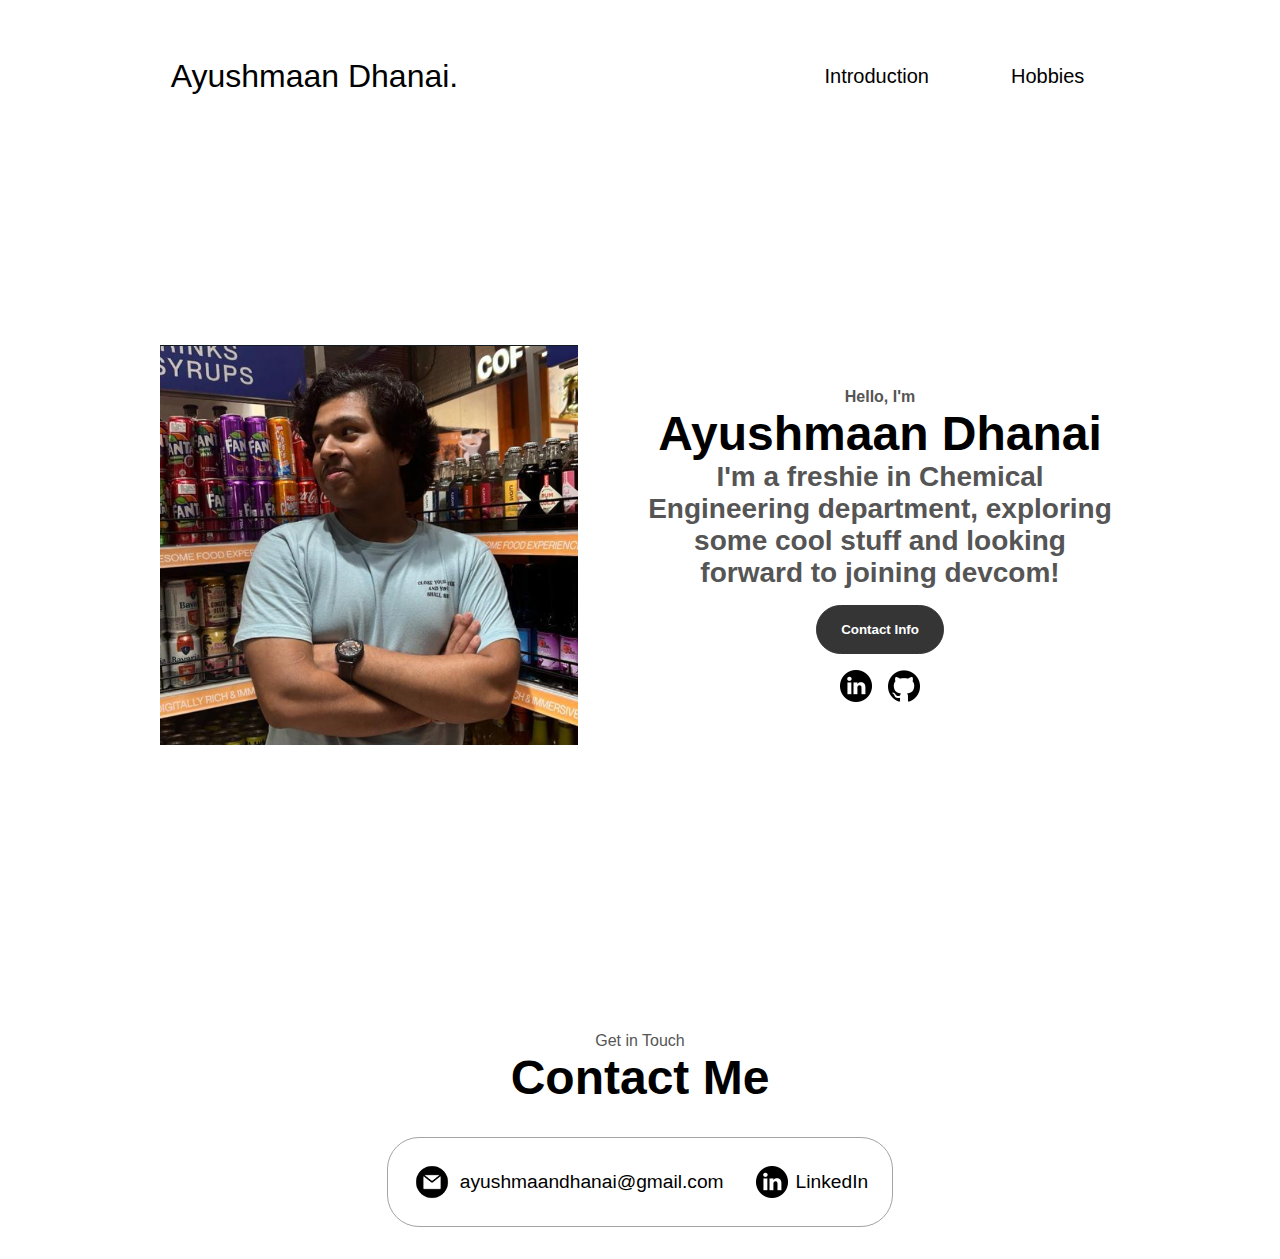
<file: index.html>
<!DOCTYPE html>
<html lang="en">
<head>
    <meta charset="UTF-8">
    <meta name="viewport" content="width=device-width, initial-scale=1.0">
    <title>My Portfolio</title>
    <link rel="stylesheet" href="style.css">
    <link rel="stylesheet" href="mediaqueries.css">
</head>
<body>
    <nav id = "desktop-nav">
        <div class = "logo"> Ayushmaan Dhanai. </div>
        <div>
            <ul class="nav-links">
                <li><a href="index.html">Introduction</a></li>
                <li><a href="#hobbies">Hobbies</a>
                    <ul class="dropdown">
                        <li><a href="tt.html">Table Tennis</a></li>
                        <li><a href="games.html">Video Games</a></li>
                        <li><a href="dance.html">Dancing</a></li>
                        <li><a href="anime.html">Anime</a></li>
                    </ul>
                </li>
            </ul>
        </div>
    </nav>
    <section id="profile">
      <div class="section__pic-container">
        <img src="./assets/profile-pic.png" alt="Ayushmaan Dhanai profile picture" />
      </div>
      <div class="section__text">
        <p class="section__text__p1">Hello, I'm</p>
        <h1 class="title">Ayushmaan Dhanai</h1>
        <p class="section__text__p2">I'm a freshie in Chemical Engineering department, exploring some cool stuff and looking forward to joining devcom!</p>
        <div class="btn-container">
          <button class="btn btn-color-1" onclick="location.href='./#contact'">
            Contact Info
          </button>
        </div>
        <div id="socials-container">
          <img
            src="./assets/linkedin.png"
            alt="My LinkedIn profile"
            class="icon"
            onclick="location.href='https://www.linkedin.com/in/ayushmaan-dhanai-1873361a7/'"
          />
          <img
            src="./assets/github.png"
            alt="My Github profile"
            class="icon"
            onclick="location.href='https://github.com/j1ntan'"
          />
        </div>
      </div>
    </section>
    <section id="contact">
      <p class="section__text__p1">Get in Touch</p>
      <h1 class="title">Contact Me</h1>
      <div class="contact-info-upper-container">
        <div class="contact-info-container">
          <img
            src="./assets/email.png"
            alt="Email icon"
            class="icon contact-icon email-icon"
          />
          <p><a href="mailto:ayushmaandhanai@gmail.com">ayushmaandhanai@gmail.com</a></p>
        </div>
        <div class="contact-info-container">
          <img
            src="./assets/linkedin.png"
            alt="LinkedIn icon"
            class="icon contact-icon"
          />
          <p><a href="https://www.linkedin.com/in/ayushmaan-dhanai-1873361a7/">LinkedIn</a></p>
        </div>
      </div>
    </section>
</body>
</html>
</file>
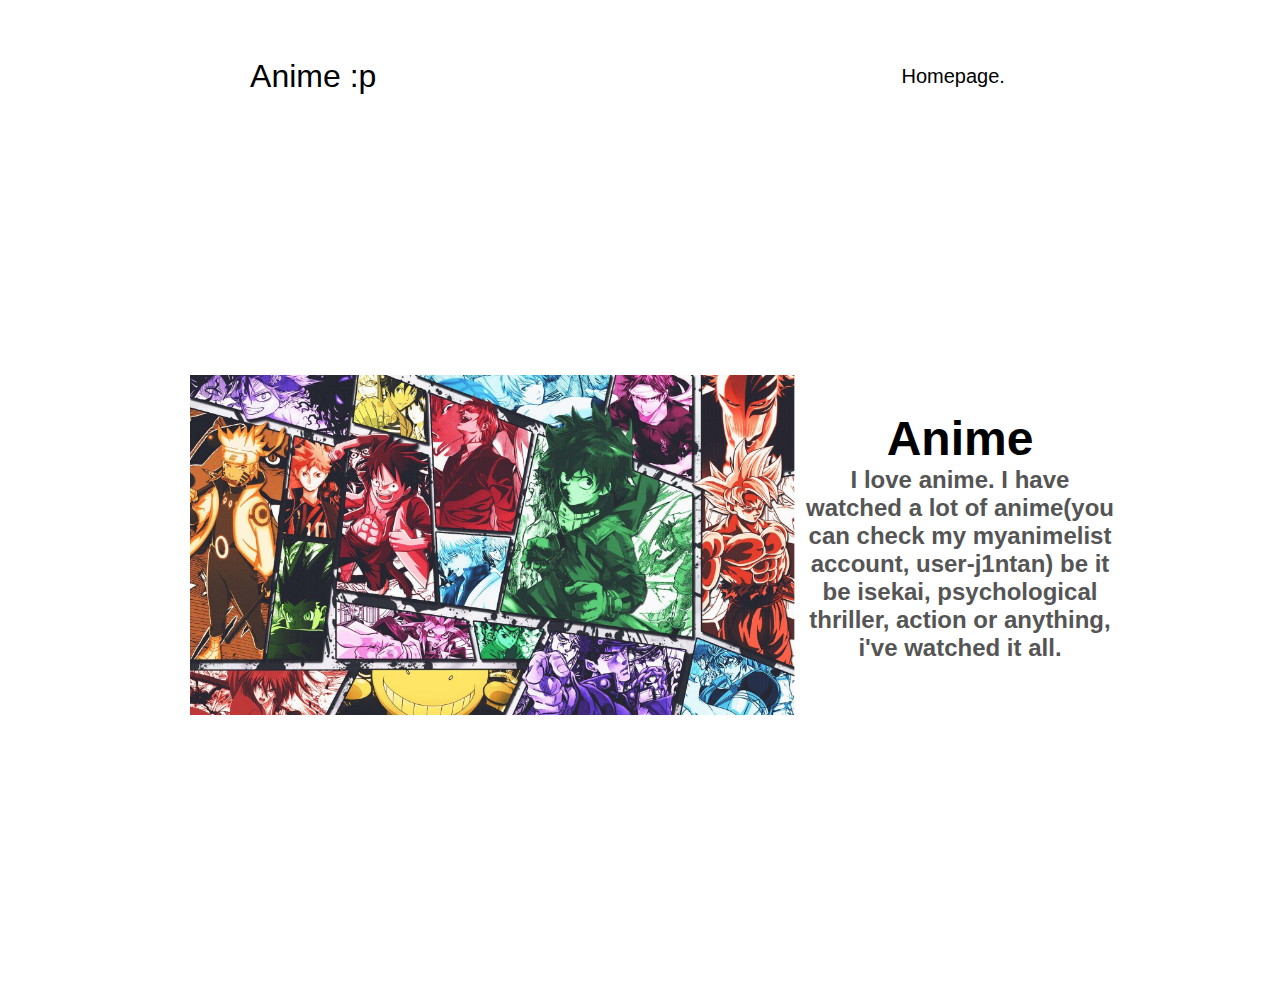
<file: anime.html>
<!DOCTYPE html>
<html lang="en">
<head>
    <meta charset="UTF-8">
    <meta name="viewport" content="width=device-width, initial-scale=1.0">
    <title>Anime</title>
    <link rel="stylesheet" href="style.css">
    <link rel="stylesheet" href="mediaqueries.css">
</head>
<body>
    <nav id = "desktop-nav">
        <div class = "logo"> Anime :p </div>
        <div>
            <ul class="nav-links">
                <li><a href="index.html">Homepage.</a></li>
            </ul>
        </div>
    </nav>
    <section id="profile">
        <div class="section__pic-container2">
          <img src="./assets/anime.png" alt="animeee" />
        </div>
        <div class="section__text">
          <h1 class="title2">Anime</h1>
          <p class="section__text__p4">I love anime. I have watched a lot of anime(you can check my myanimelist account, user-j1ntan) be it be isekai, psychological thriller, action or anything, i've watched it all.</p>
        </div>
</body>
</html>
</file>
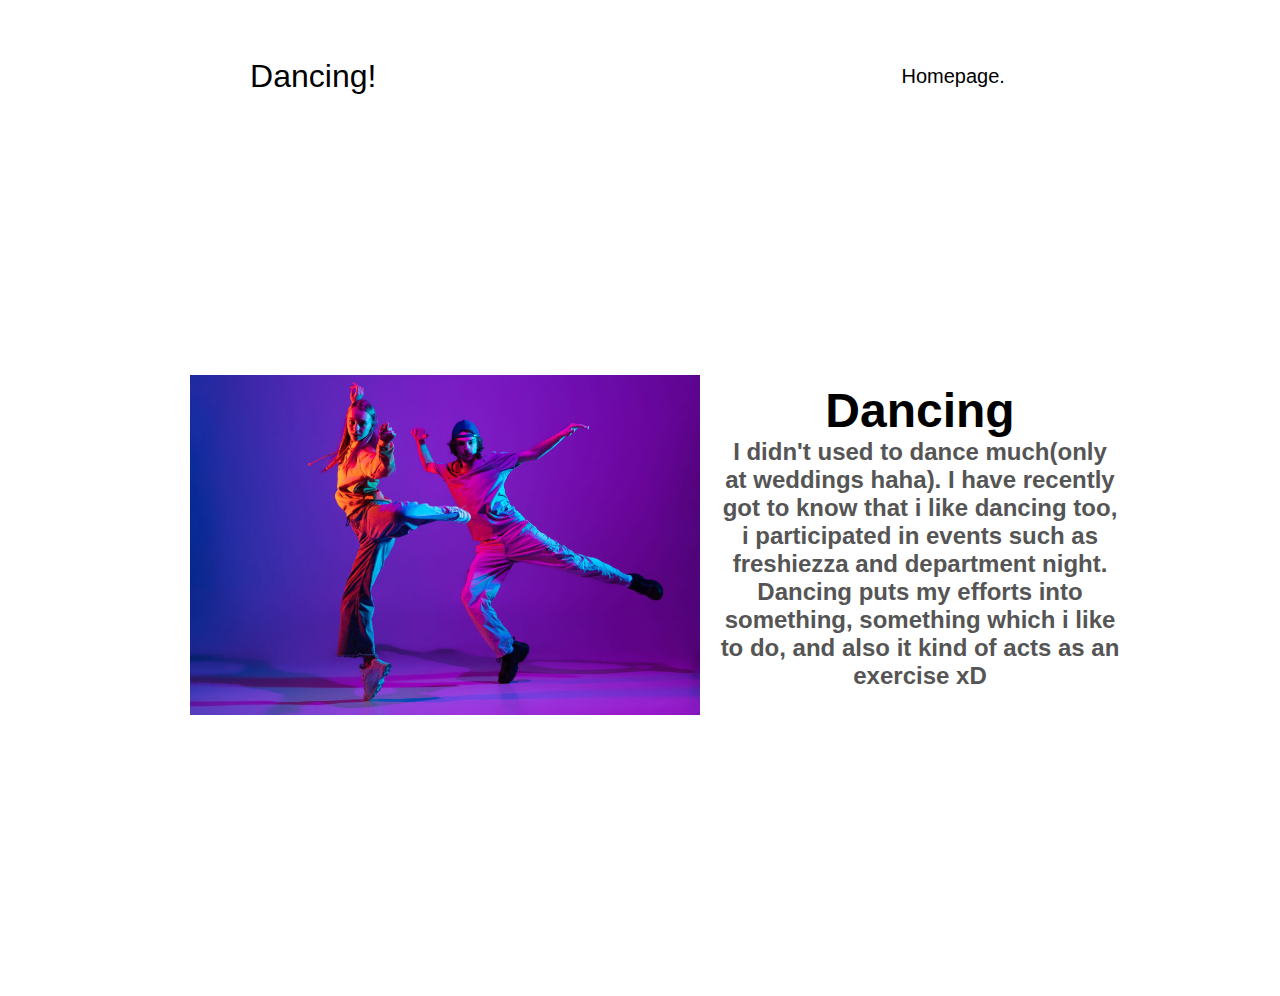
<file: dance.html>
<!DOCTYPE html>
<html lang="en">
<head>
    <meta charset="UTF-8">
    <meta name="viewport" content="width=device-width, initial-scale=1.0">
    <title>Dance</title>
    <link rel="stylesheet" href="style.css">
    <link rel="stylesheet" href="mediaqueries.css">
</head>
<body>
    <nav id = "desktop-nav">
        <div class = "logo"> Dancing! </div>
        <div>
            <ul class="nav-links">
                <li><a href="index.html">Homepage.</a></li>
            </ul>
        </div>
    </nav>
    <section id="profile">
        <div class="section__pic-container2">
          <img src="./assets/dance.png" alt="dance?!" />
        </div>
        <div class="section__text">
          <h1 class="title1">Dancing</h1>
          <p class="section__text__p3">I didn't used to dance much(only at weddings haha). I have recently got to know that i like dancing too, i participated in events such as freshiezza and department night. Dancing puts my efforts into something, something which i like to do, and also it kind of acts as an exercise xD</p>
        </div>
</body>
</html>
</file>
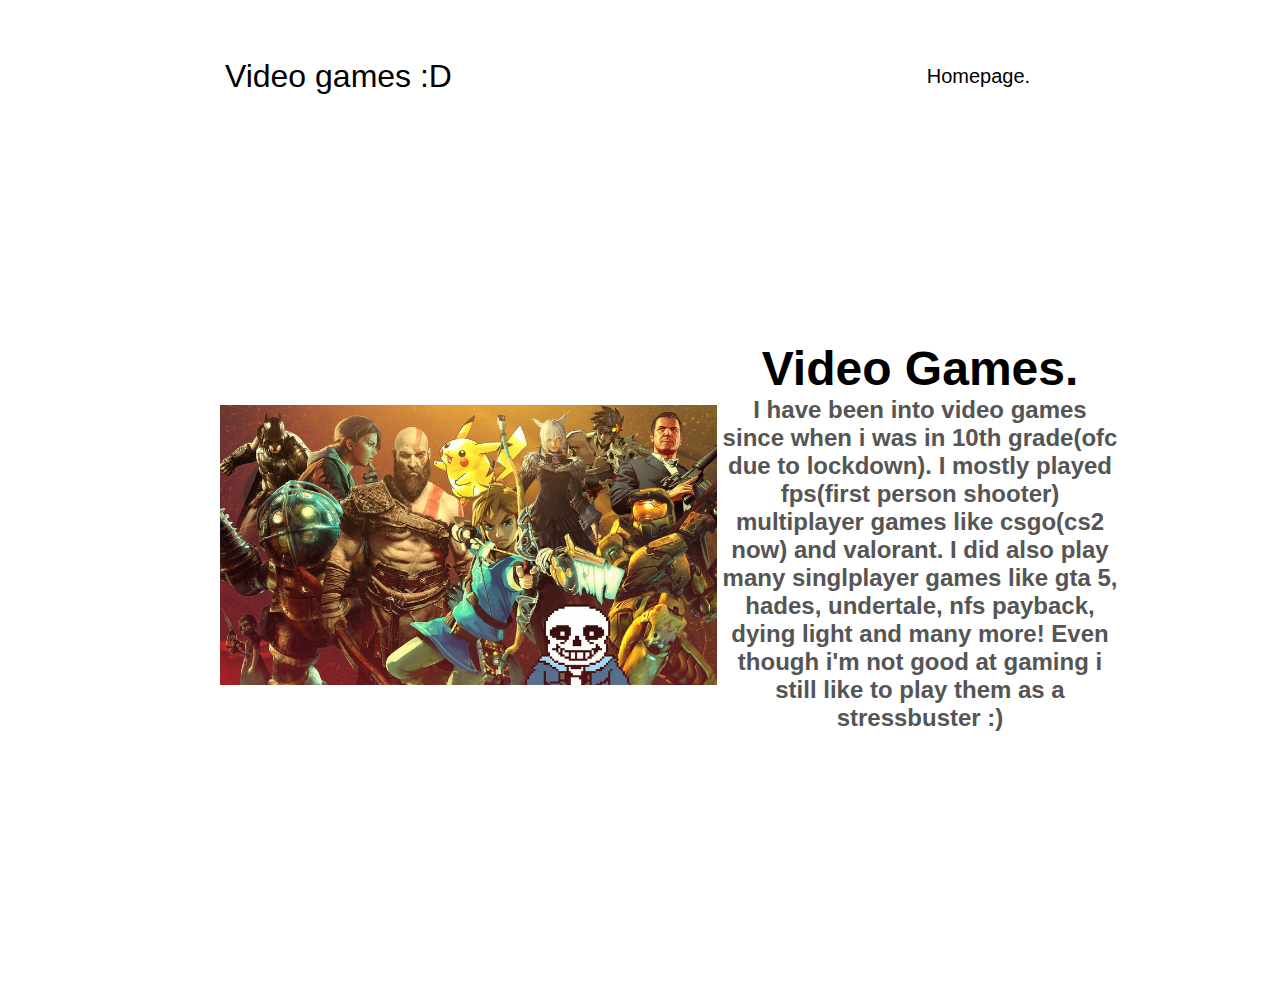
<file: games.html>
<!DOCTYPE html>
<html lang="en">
<head>
    <meta charset="UTF-8">
    <meta name="viewport" content="width=device-width, initial-scale=1.0">
    <title>Video games</title>
    <link rel="stylesheet" href="style.css">
    <link rel="stylesheet" href="mediaqueries.css">
</head>
<body>
    <nav id = "desktop-nav">
        <div class = "logo"> Video games :D </div>
        <div>
            <ul class="nav-links">
                <li><a href="index.html">Homepage.</a></li>
            </ul>
        </div>
    </nav>
    <section id="profile">
        <div class="section__pic-container1">
          <img src="./assets/videogames.png" alt="Video Games" />
        </div>
        <div class="section__text">
          <h1 class="title1">Video Games.</h1>
          <p class="section__text__p3">I have been into video games since when i was in 10th grade(ofc due to lockdown). I mostly played fps(first person shooter) multiplayer games like csgo(cs2 now) and valorant. I did also play many singlplayer games like gta 5, hades, undertale, nfs payback, dying light and many more! Even though i'm not good at gaming i still like to play them as a stressbuster :) </p>
        </div>
</body>
</html>
</file>
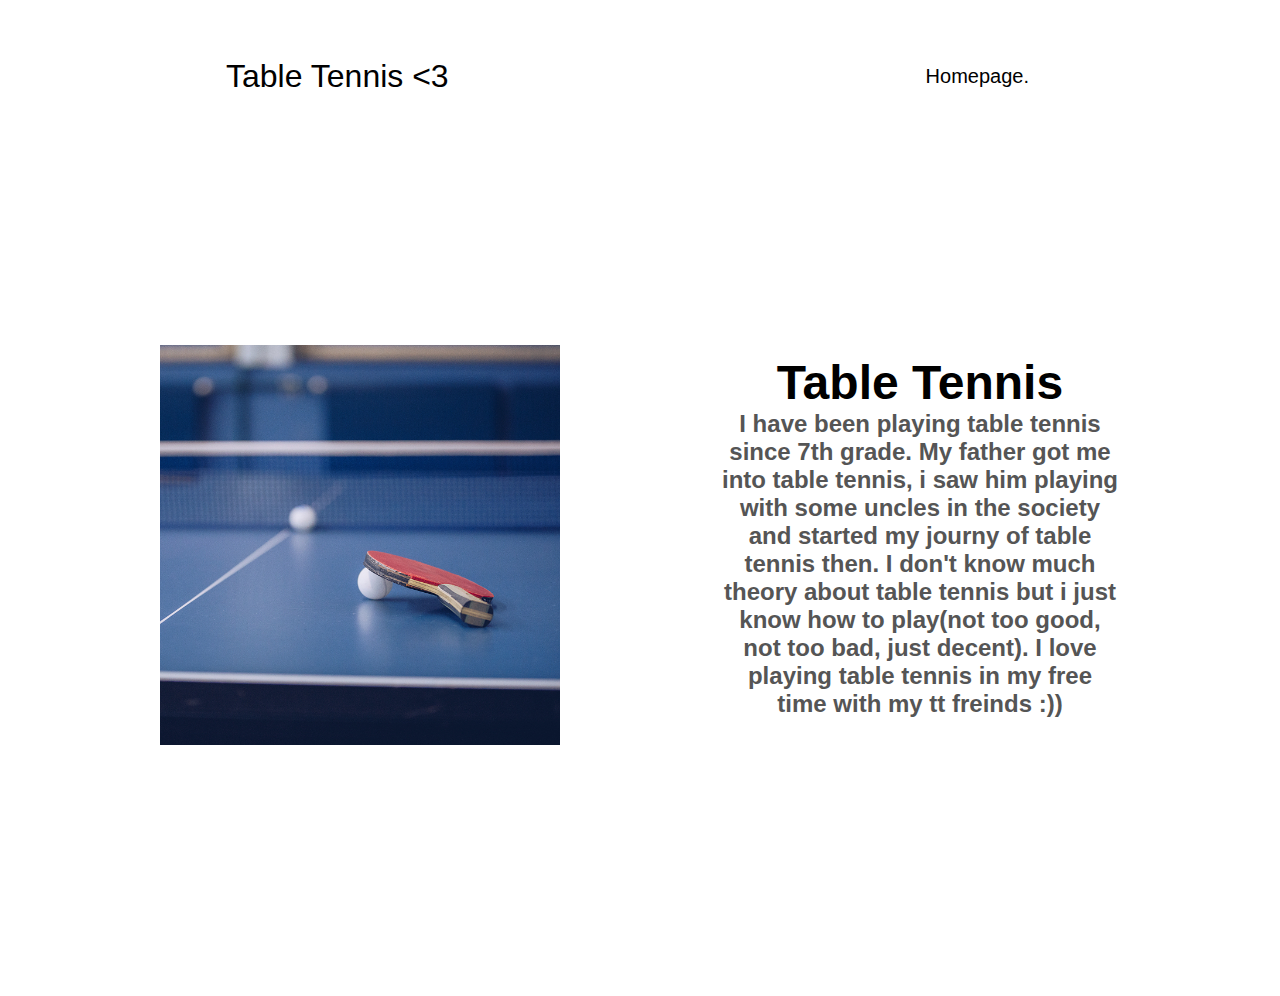
<file: tt.html>
<!DOCTYPE html>
<html lang="en">
<head>
    <meta charset="UTF-8">
    <meta name="viewport" content="width=device-width, initial-scale=1.0">
    <title>Table Tennis</title>
    <link rel="stylesheet" href="style.css">
    <link rel="stylesheet" href="mediaqueries.css">
</head>
<body>
    <nav id = "desktop-nav">
        <div class = "logo"> Table Tennis <3 </div>
        <div>
            <ul class="nav-links">
                <li><a href="index.html">Homepage.</a></li>
            </ul>
        </div>
    </nav>
    <section id="profile">
        <div class="section__pic-container">
          <img src="./assets/table-tennis.png" alt="Table Tennis" />
        </div>
        <div class="section__text">
          <h1 class="title1">Table Tennis</h1>
          <p class="section__text__p3">I have been playing table tennis since 7th grade. My father got me into table tennis, i saw him playing with some uncles in the society and started my journy of table tennis then. I don't know much theory about table tennis but i just know how to play(not too good, not too bad, just decent). I love playing table tennis in my free time with my tt freinds :))</p>
        </div>
</body>
</html>
</file>
<file: style.css>
* {
    margin: 0;
    padding: 0;
}

body {
    font-family: 'Consolas', sans-serif;
}

html {
    scroll-behavior: smooth;
}

p {
    color: rgb(85,85,85);
}

a,
.btn {
    transition: all 300ms ease;
}


nav, .nav-links {
    display: flex;
}

nav {
    justify-content: space-around;
    align-items: center;
    height: 17vh;
}

.nav-links {
    gap: 2rem;
    list-style: none;
    font-size: 1.25rem;
}

a {
    color: black;
    text-decoration: none;
    text-decoration-color: rgb(255, 255, 255);
}

a:hover {
    color: rgb(0, 0, 0);
    text-decoration: underline;
    text-underline-offset: 0.5rem;
}

ul {
    list-style: none;
    background: rgb(255, 255, 255);
}

ul li {
    display: inline-block;
    position: relative;
}

ul li a {
    display: block;
    padding: 20px 25px;
    color: #000000;
    text-decoration: none;
    text-align: center;
    font-size: 20px;
}

ul li ul.dropdown li{
    display: block;
}

ul li ul.dropdown {
    width: 100%;
    background: #f8f8f8;
    position: absolute;
    z-index: 999;
    display: none;
}

ul li a:hover {
    background: #ad00d0f0;
}

ul li:hover ul.dropdown {
    display: block;
}

.logo {
    font-size: 2rem;
}

.logo:hover {
    cursor: default;
}

#hamburger-nav {
    display: none;
  }
  
  .hamburger-menu {
    position: relative;
    display: inline-block;
  }
  
  .hamburger-icon {
    display: flex;
    flex-direction: column;
    justify-content: space-between;
    height: 24px;
    width: 30px;
    cursor: pointer;
  }
  
  .hamburger-icon span {
    width: 100%;
    height: 2px;
    background-color: black;
    transition: all 0.3 ease-in-out;
  }
  
  .menu-links {
    position: absolute;
    top: 100%;
    right: 0;
    background-color: white;
    width: fit-content;
    max-height: 0;
    overflow: hidden;
    transition: all 0.3 ease-in-out;
  }
  
  .menu-links a {
    display: block;
    padding: 10px;
    text-align: center;
    font-size: 1.5rem;
    color: black;
    text-decoration: none;
    transition: all 0.3 ease-in-out;
  }
  
  .menu-links li {
    list-style: none;
  }
  
  .menu-links.open {
    max-height: 300px;
  }
  
  .hamburger-icon.open span:first-child {
    transform: rotate(45deg) translate(10px, 5px);
  }
  
  .hamburger-icon.open span:nth-child(2) {
    opacity: 0;
  }
  
  .hamburger-icon.open span:last-child {
    transform: rotate(-45deg) translate(10px, -5px);
  }
  
  .hamburger-icon span:first-child {
    transform: none;
  }
  
  .hamburger-icon span:first-child {
    opacity: 1;
  }
  
  .hamburger-icon span:first-child {
    transform: none;
  }
  
  section {
    padding-top: 4vh;
    height: 96vh;
    margin: 0 10rem;
    box-sizing: border-box;
    min-height: fit-content;
  }
  
  .section-container {
    display: flex;
  }
  
  #profile {
    display: flex;
    justify-content: center;
    gap: 5rem;
    height: 80vh;
  }
  
  .section__pic-container {
    display: flex;
    height: 400px;
    width: 400px;
    margin: auto 0;
  }

  .section__pic-container1 {
    display: flex;
    height: 400px;
    width: 400px;
    margin: auto 0;
    scale: 70%;
  }

  .section__pic-container2 {
    display: flex;
    height: 400px;
    width: 400px;
    margin: auto 0;
    scale: 85%;
  }
  
  .section__text {
    align-self: center;
    text-align: center;
  }
  
  .section__text p {
    font-weight: 600;
  }
  
  .section__text__p1 {
    text-align: center;
  }
  
  .section__text__p2 {
    font-size: 1.75rem;
    margin-bottom: 1rem;
  }

  .section__text__p3 {
    font-size: 1.5rem;
    margin-bottom: 1rem;
    margin-left: 5rem;
  }

  .section__text__p4 {
    font-size: 1.5rem;
    margin-bottom: 1rem;
    margin-left: 10rem;
  }
  
  .title {
    font-size: 3rem;
    text-align: center;
  }

  .title1 {
    font-size: 3rem;
    text-align: center;
    margin-left: 5rem;
  }

  .title2 {
    font-size: 3rem;
    text-align: center;
    margin-left: 10rem;
  }

  #socials-container {
    display: flex;
    justify-content: center;
    margin-top: 1rem;
    gap: 1rem;
  }
  
  .icon {
    cursor: pointer;
    height: 2rem;
  }

  .btn-container {
    display: flex;
    justify-content: center;
    gap: 1rem;
  }
  
  .btn {
    font-weight: 600;
    transition: all 300ms ease;
    padding: 1rem;
    width: 8rem;
    border-radius: 2rem;
  }
  
  .btn-color-1,
  .btn-color-2 {
    border: rgb(53, 53, 53) 0.1rem solid;
  }
  
  .btn-color-1:hover,
  .btn-color-2:hover {
    cursor: pointer;
  }
  
  .btn-color-1,
  .btn-color-2:hover {
    background: rgb(53, 53, 53);
    color: white;
  }
  
  .btn-color-1:hover {
    background: rgb(0, 0, 0);
  }
  
  .btn-color-2 {
    background: none;
  }
  
  .btn-color-2:hover {
    border: rgb(255, 255, 255) 0.1rem solid;
  }
  
  .btn-container {
    gap: 1rem;
  }

  #about {
    position: relative;
  }
  
  .about-containers {
    gap: 2rem;
    margin-bottom: 2rem;
    margin-top: 2rem;
  }
  
  .about-details-container {
    justify-content: center;
    flex-direction: column;
  }
  
  .about-containers,
  .about-details-container {
    display: flex;
  }
  
  .about-pic {
    border-radius: 2rem;
  }
  
  .arrow {
    position: absolute;
    right: -5rem;
    bottom: 2.5rem;
  }
  
  .details-container {
    padding: 1.5rem;
    flex: 1;
    background: white;
    border-radius: 2rem;
    border: rgb(53, 53, 53) 0.1rem solid;
    border-color: rgb(163, 163, 163);
    text-align: center;
  }
  
  .section-container {
    gap: 4rem;
    height: 80%;
  }
  
  .section__pic-container {
    height: 400px;
    width: 400px;
    margin: auto 0;
  }

  #experience {
    position: relative;
  }
  
  .experience-sub-title {
    color: rgb(85, 85, 85);
    font-weight: 600;
    font-size: 1.75rem;
    margin-bottom: 2rem;
  }
  
  .experience-details-container {
    display: flex;
    justify-content: center;
    flex-direction: column;
  }
  
  .article-container {
    display: flex;
    text-align: initial;
    flex-wrap: wrap;
    flex-direction: row;
    gap: 2.5rem;
    justify-content: space-around;
  }
  
  article {
    display: flex;
    width: 10rem;
    justify-content: space-around;
    gap: 0.5rem;
  }
  
  article .icon {
    cursor: default;
  }

  #projects {
    position: relative;
  }
  
  .color-container {
    border-color: rgb(163, 163, 163);
    background: rgb(250, 250, 250);
  }
  
  .project-img {
    border-radius: 2rem;
    width: 90%;
    height: 90%;
  }
  
  .project-title {
    margin: 1rem;
    color: black;
  }
  
  .project-btn {
    color: black;
    border-color: rgb(163, 163, 163);
  }
  
  #contact {
    display: flex;
    justify-content: center;
    flex-direction: column;
    height: 70vh;
  }
  
  .contact-info-upper-container {
    display: flex;
    justify-content: center;
    border-radius: 2rem;
    border: rgb(53, 53, 53) 0.1rem solid;
    border-color: rgb(163, 163, 163);
    background: (250, 250, 250);
    margin: 2rem auto;
    padding: 0.5rem;
  }
  
  .contact-info-container {
    display: flex;
    align-items: center;
    justify-content: center;
    gap: 0.5rem;
    margin: 1rem;
  }
  
  .contact-info-container p {
    font-size: larger;
  }
  
  .contact-icon {
    cursor: default;
  }
  
  .email-icon {
    height: 2.5rem;
  }

  footer {
    height: 26vh;
    margin: 0 1rem;
  }
  
  footer p {
    text-align: center;
  }
</file>
<file: mediaqueries.css>
@media screen and (max-width: 1400px) {
    #profile {
      height: 83vh;
      margin-bottom: 6rem;
    }
    .about-containers {
      flex-wrap: wrap;
    }
    #contact,
    #projects {
      height: fit-content;
    }
  }
  
  @media screen and (max-width: 1200px) {
    #desktop-nav {
      display: none;
    }
    #hamburger-nav {
      display: flex;
    }
    #experience,
    .experience-details-container {
      margin-top: 2rem;
    }
    #profile,
    .section-container {
      display: block;
    }
    .arrow {
      display: none;
    }
    section,
    .section-container {
      height: fit-content;
    }
    section {
      margin: 0 5%;
    }
    .section__pic-container {
      width: 275px;
      height: 275px;
      margin: 0 auto 2rem;
    }
    .about-containers {
      margin-top: 0;
    }
  }
  
  @media screen and (max-width: 600px) {
    #contact,
    footer {
      height: 40vh;
    }
    #profile {
      height: 83vh;
      margin-bottom: 0;
    }
    article {
      font-size: 1rem;
    }
    footer nav {
      height: fit-content;
      margin-bottom: 2rem;
    }
    .about-containers,
    .contact-info-upper-container,
    .btn-container {
      flex-wrap: wrap;
    }
    .contact-info-container {
      margin: 0;
    }
    .contact-info-container p,
    .nav-links li a {
      font-size: 1rem;
    }
    .experience-sub-title {
      font-size: 1.25rem;
    }
    .logo {
      font-size: 1.5rem;
    }
    .nav-links {
      flex-direction: column;
      gap: 0.5rem;
      text-align: center;
    }
    .section__pic-container {
      width: auto;
      height: 46vw;
      justify-content: center;
    }
    .section__text__p2 {
      font-size: 1.25rem;
    }
    .title {
      font-size: 2rem;
    }
    .text-container {
      text-align: justify;
    }
  }
</file>
